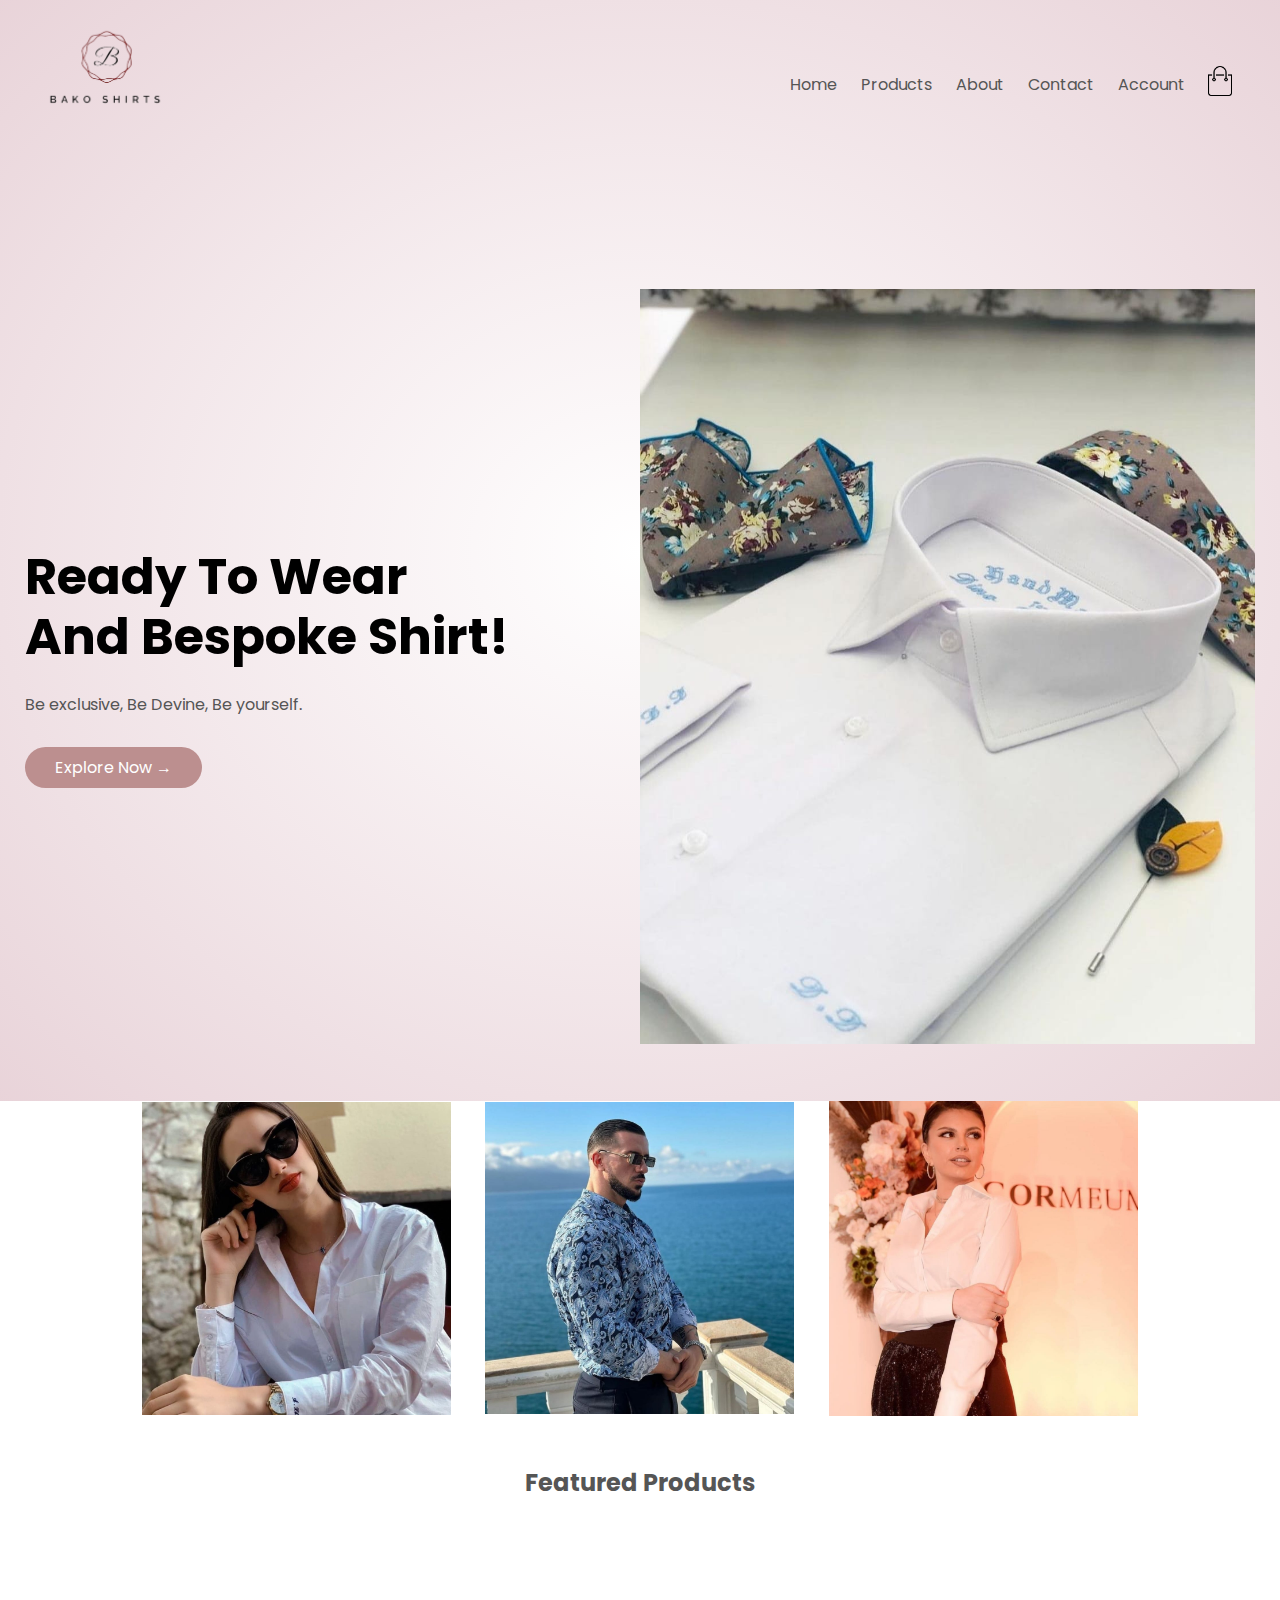
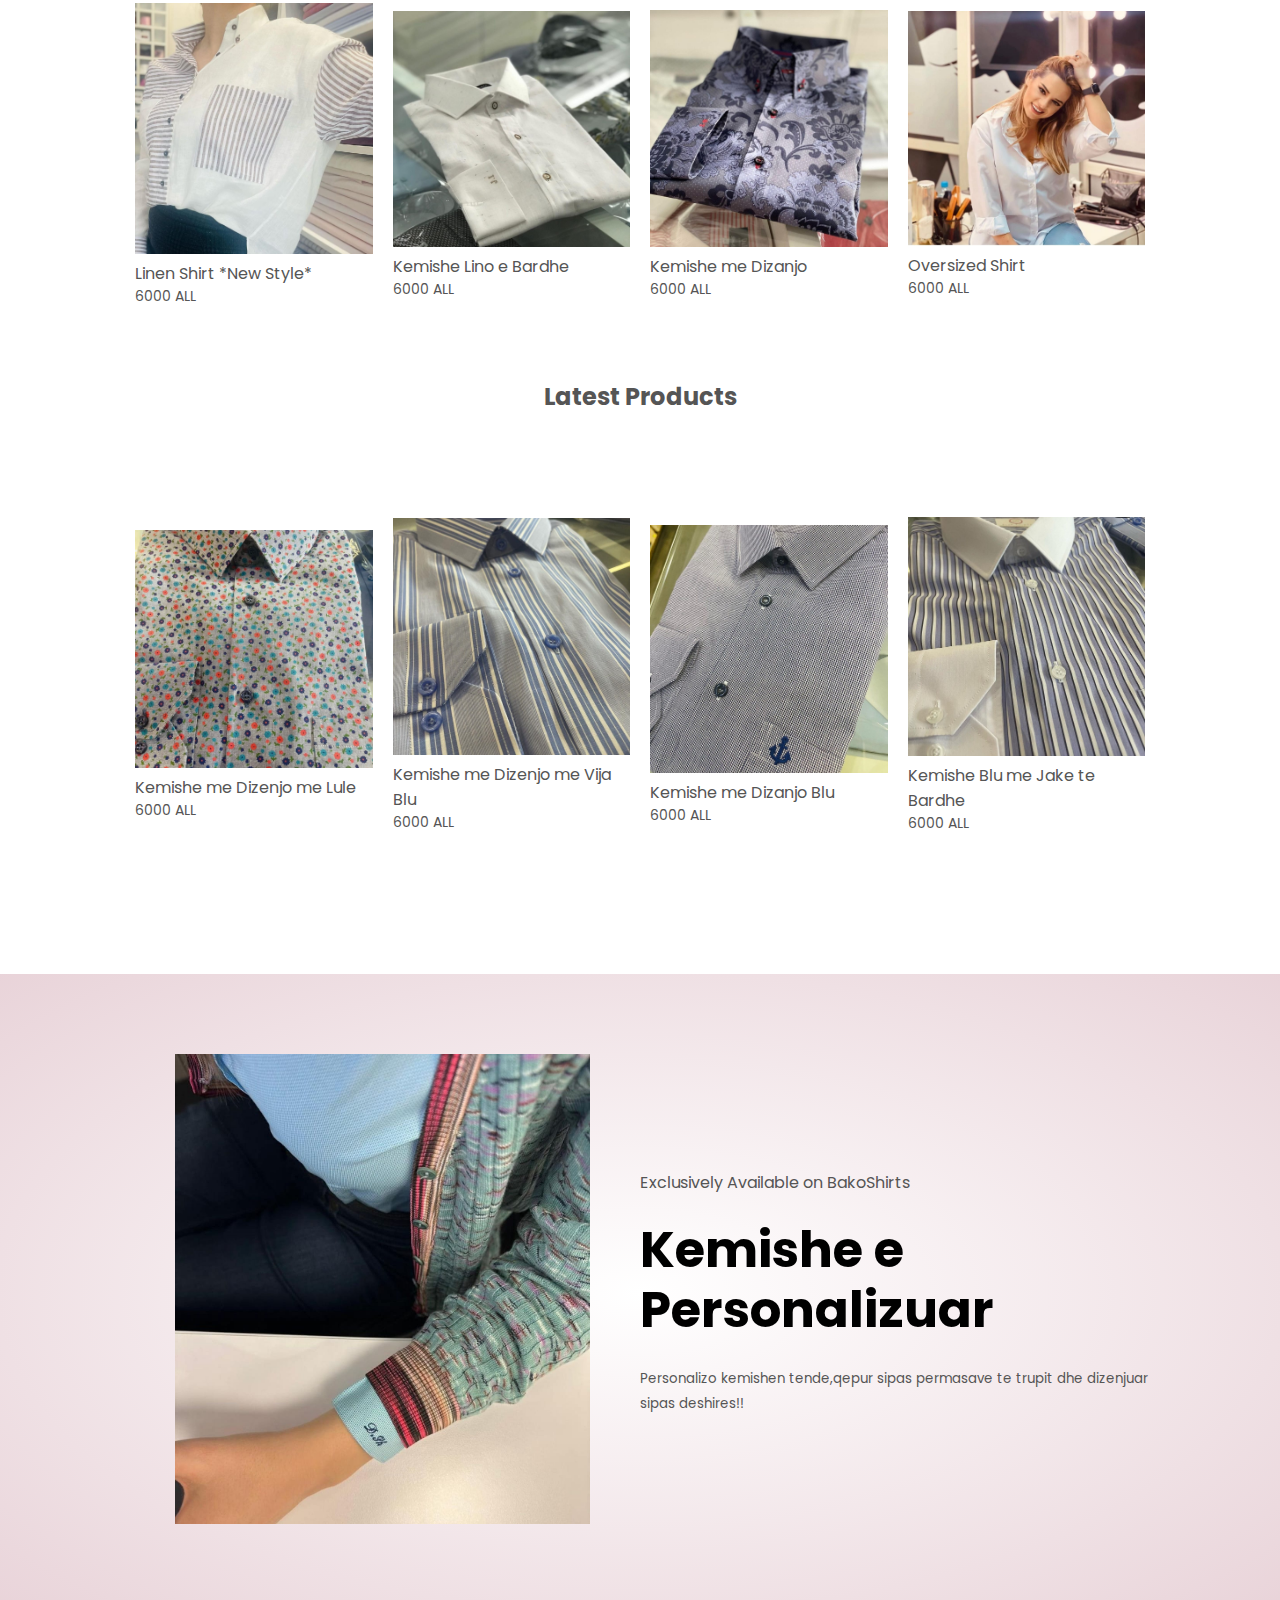
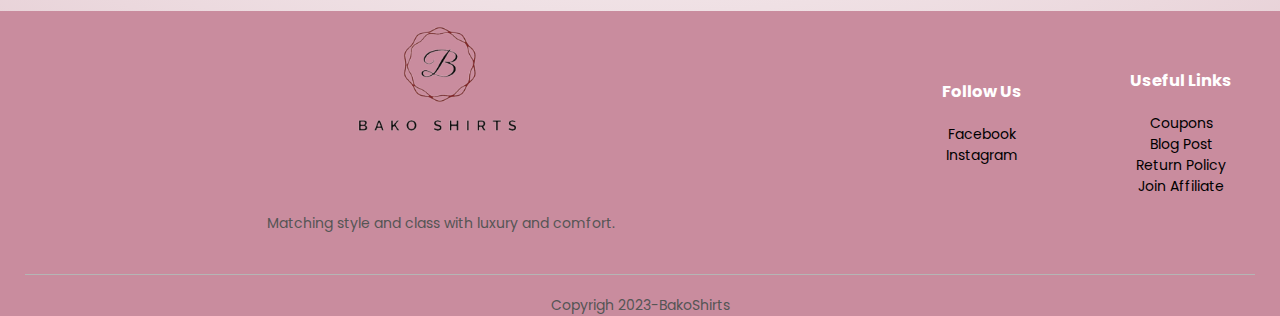
<file: index.html>
<!DOCTYPE html>
<html lang="en">
<head>
    <meta name="viewport" content="width=device-width, initial-scale=1.0">
    <title>Home</title>
    <link rel="stylesheet" href="style.css">
    <link rel="preconnect" href="https://fonts.googleapis.com">
    <link rel="preconnect" href="https://fonts.gstatic.com" crossorigin>
    <link href="https://fonts.googleapis.com/css2?family=Poppins:wght@300;400;500;600;700&display=swap" rel="stylesheet">

</head>
<body>
   <div class="header">
   <div class="container">
    <div class="navbar">
        <div class="logo">
          <a href="index.html"></a><img src="images/bako 4.png" width="125px"></a> 
        </div>
        <nav>
            <ul id="MenuItems">
                <li><a href="index.html">Home</a></li>
                <li><a href="products.html">Products</a></li>
                <li><a href="about.html">About</a></li>
                <li><a href="contact.html">Contact</a></li>
                <li><a href="account.html">Account</a></li>
            </ul>
        </nav>
       <a href="cart.html"> <img src="images/cart.png" width="30px" height="30px"></a>
        <img src="images/menu.png" class="menu-icon" onclick="menutoggle()" >
    </div>
    <div class="row">
        <div class="col-2">
            <h1>Ready To Wear <br> And Bespoke Shirt!</h1>
            <p>Be exclusive, Be Devine, Be yourself.</p>
       <a href=""class="btn">Explore Now &#8594;</a>
        </div>
        <div class="col-2">
            <img src="images/bako 3.jpg" >

        </div>
    </div>
   </div>
   
      
    
</div>
<!------ featured categories ------->
<div class="categories">
    <div class="small-container">
        <div class="row">
            <div class="col-3">
               <img src="images/model 1.jpg">
            </div>
            <div class="col-3">
               <img src="images/model 2.jpg" >
            </div>
            <div class="col-3">
               <img src="images/model 3.jpg" >
            </div>
           </div>
    </div>
   
</div>
<!------ featured products ------->
<div class="small-container">
    <h2 class="title">Featured Products</h2>
    <div class="row">
        <div class="col-4">
          <a href="product-details.html"> <img src="images/linen.jpg" > </a>
           <a href="product-details.html"> <h4>Linen Shirt *New Style*</h4></a>
            <p>6000 ALL</p>
        </div>
        <div class="col-4">
            <img src="images/lino kemishe.jpg" >
            <h4>Kemishe Lino e Bardhe</h4>
            <p>6000 ALL</p>
        </div>
        <div class="col-4">
            <img src="images/dizanjo kemish.jpg" >
            <h4>Kemishe me Dizanjo</h4>
            <p>6000 ALL</p>
        </div>
        <div class="col-4">
            <img src="images/oversized shirt.jpg" >
            <h4>Oversized Shirt </h4>
            <p>6000 ALL</p>
        </div>
    </div>
    <h2 class="title">Latest Products</h2>
    <div class="row">
        <div class="col-4">
            <img src="images/bluze me dizenjo lule.jfif" >
            <h4>Kemishe me Dizenjo me Lule</h4>
            <p>6000 ALL</p>
        </div>
        <div class="col-4">
            <img src="images/bluz dizenjo blu vija.jfif" >
            <h4>Kemishe me Dizenjo me Vija Blu</h4>
            <p>6000 ALL</p>
        </div>
        <div class="col-4">
            <img src="images/bluu.jfif" >
            <h4>Kemishe me Dizanjo Blu</h4>
            <p>6000 ALL</p>
        </div>
        <div class="col-4">
            <img src="images/bluz blu m.jfif" >
            <h4>Kemishe Blu me Jake te Bardhe </h4>
            <p>6000 ALL</p>
        </div>
    </div>
</div>
<!---offer-->
<div class="offer">
    <div class="small-container">
        <div class="row">
            <div class="col-2">
                <img src="images/personalizo.jfif" class="offer-img">
            </div>
            <div class="col-2">
                <p>Exclusively Available on BakoShirts</p>
                <h1>Kemishe e Personalizuar</h1>
                <small>Personalizo kemishen tende,qepur sipas permasave te trupit dhe dizenjuar sipas deshires!!</small>
            
            </div>
        </div>
    </div>
</div>
<!--footer-->
<div class="footer">
    <div class="container">
        <div class="row">
           <div class="footer-col-1">
            <img src="images/bako 4.png" >
            <p>Matching style and class with luxury and comfort.</p>
           </div>
            <div class="footer-col-2">
                <h3>Follow Us</h3>
                <ul>
                   <li>Facebook</li>
                   <li>Instagram</li>
</div>
 <div class="footer-col-3">
   <h3>Useful Links</h3>
    <ul>
        <li>Coupons</li>
        <li>Blog Post</li>
        <li>Return Policy</li>
        <li>Join Affiliate</li>
    </ul>
 </div>
 
  </div>
  <hr>
  <p class="copyright">Copyrigh 2023-BakoShirts</p>
 </div>
</div>
<!---js for toggle menu-->
<script>
var MenuItems =document.getElementById("MenuItems");

MenuItems.style.maxHeight = "0px";

function menutoggle(){
    if(MenuItems.style.maxHeight == "0px")
{
MenuItems.style.maxHeight  = "200px"
}
else
{
    MenuItems.style.maxHeight = "0px"}
}

</script>
</body>
</html>
</file>
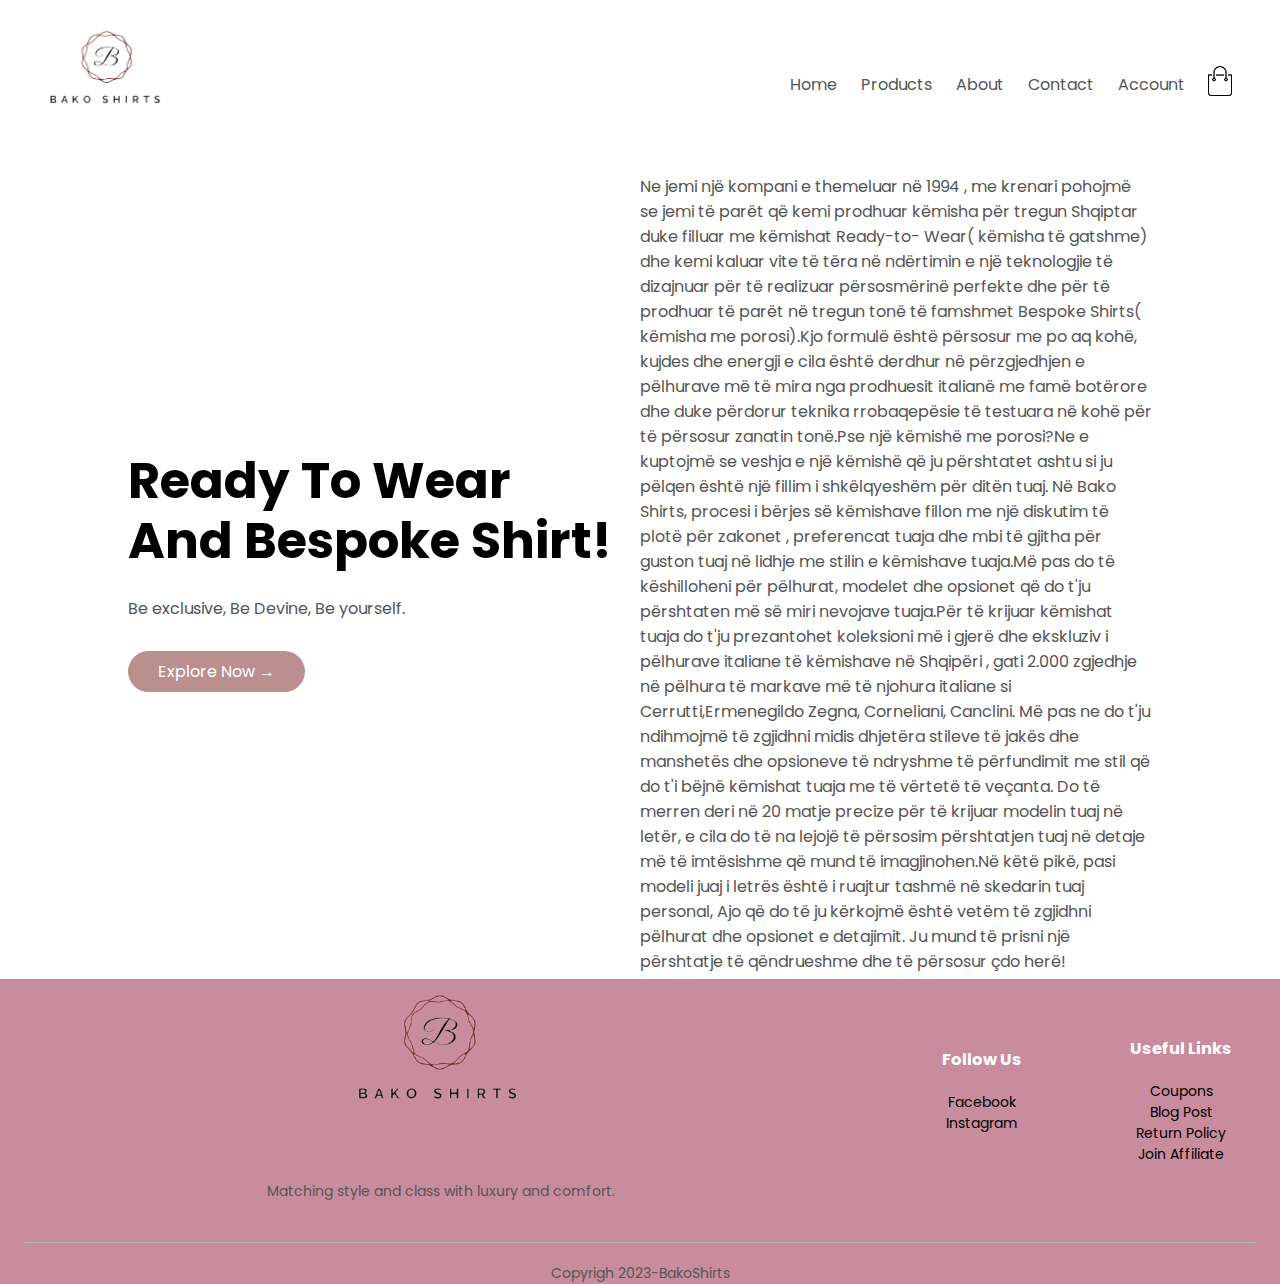
<file: about.html>
<!DOCTYPE html>
<html lang="en">
<head>
    <meta name="viewport" content="width=device-width, initial-scale=1.0">
    <title>About</title>
    <link rel="stylesheet" href="style.css">
    <link rel="preconnect" href="https://fonts.googleapis.com">
    <link rel="preconnect" href="https://fonts.gstatic.com" crossorigin>
    <link href="https://fonts.googleapis.com/css2?family=Poppins:wght@300;400;500;600;700&display=swap" rel="stylesheet">

</head>
<body>
   
   <div class="container">
    <div class="navbar">
        <div class="logo">
           <a href="index.html"><img src="images/bako 4.png" width="125px"></a> 
        </div>
        <nav>
            <ul id="MenuItems">
                <li><a href="index.html">Home</a></li>
                <li><a href="products.html">Products</a></li>
                <li><a href="about.html">About</a></li>
                <li><a href="contact.html">Contact</a></li>
                <li><a href="account.html">Account</a></li>
            </ul>
        </nav>
       <a href="cart.html"> <img src="images/cart.png" width="30px" height="30px"></a>
        <img src="images/menu.png" class="menu-icon" onclick="menutoggle()" >
    </div>
   
    </div>  
</div>
    <div class="about">
    <div class="row">
        <div class="col-2">
            <h1>Ready To Wear <br> And Bespoke Shirt!</h1>
            <p>Be exclusive, Be Devine, Be yourself.</p>
       <a href=""class="btn">Explore Now &#8594;</a>
        </div>
        <div class="col-2">
            <p>
                Ne jemi një kompani e themeluar në 1994 , me krenari pohojmë se jemi të parët që kemi prodhuar këmisha për tregun Shqiptar duke filluar me këmishat 
               Ready-to- Wear( këmisha të gatshme) dhe kemi kaluar vite të tëra në ndërtimin e një teknologjie të dizajnuar për të realizuar përsosmërinë perfekte 
               dhe për të prodhuar të parët në tregun tonë të famshmet Bespoke Shirts( këmisha me porosi).Kjo formulë është përsosur me po aq kohë, kujdes dhe energji
               e cila është derdhur në përzgjedhjen e pëlhurave më të mira nga prodhuesit italianë me famë botërore dhe duke përdorur teknika rrobaqepësie të testuara në 
               kohë për të përsosur zanatin tonë.Pse një këmishë me porosi?Ne e kuptojmë se veshja e një këmishë që ju përshtatet ashtu si ju pëlqen është një fillim i
               shkëlqyeshëm për ditën tuaj. Në Bako Shirts, procesi i bërjes së këmishave fillon me një diskutim të plotë për zakonet , preferencat tuaja dhe  mbi të 
               gjitha për guston tuaj në lidhje me stilin e këmishave tuaja.Më pas do të këshilloheni për pëlhurat, modelet dhe opsionet që do t'ju përshtaten më së miri
               nevojave tuaja.Për të krijuar këmishat tuaja do t'ju prezantohet koleksioni më i gjerë dhe ekskluziv i pëlhurave italiane të këmishave në Shqipëri , gati 
               2.000 zgjedhje në pëlhura të markave më të njohura italiane si Cerrutti,Ermenegildo Zegna, Corneliani, Canclini. Më pas ne do t'ju ndihmojmë të zgjidhni 
               midis dhjetëra stileve të jakës dhe manshetës dhe opsioneve të ndryshme të përfundimit me stil që do t'i bëjnë këmishat tuaja me të vërtetë të veçanta.
               Do të merren deri në 20 matje precize për të krijuar modelin tuaj në letër, e cila do të na lejojë të përsosim përshtatjen tuaj në detaje më të imtësishme
               që mund të imagjinohen.Në këtë pikë, pasi modeli juaj i letrës është i ruajtur tashmë në skedarin tuaj personal,  Ajo që do të ju  kërkojmë është vetëm të 
               zgjidhni pëlhurat dhe opsionet e detajimit. Ju mund të prisni një përshtatje të qëndrueshme dhe të përsosur çdo herë!
            </p>
            </div>
    </div>
</div>

<!--footer-->
<div class="footer">
    <div class="container">
        <div class="row">
           <div class="footer-col-1">
            <img src="images/bako 4.png" >
            <p>Matching style and class with luxury and comfort.</p>
           </div>
            <div class="footer-col-2">
                <h3>Follow Us</h3>
                <ul>
                   <li>Facebook</li>
                   <li>Instagram</li>
</div>
 <div class="footer-col-3">
   <h3>Useful Links</h3>
    <ul>
        <li>Coupons</li>
        <li>Blog Post</li>
        <li>Return Policy</li>
        <li>Join Affiliate</li>
    </ul>
 </div>
 
  </div>
  <hr>
  <p class="copyright">Copyrigh 2023-BakoShirts</p>
 </div>
</div>
<!---js for toggle menu-->
<script>
    var MenuItems =document.getElementById("MenuItems");
    
    MenuItems.style.maxHeight = "0px";
    
    function menutoggle(){
        if(MenuItems.style.maxHeight == "0px")
    {
    MenuItems.style.maxHeight  = "200px"
    }
    else
    {
        MenuItems.style.maxHeight = "0px"}
    }
    
    </script>
    <!------js for toggle form-->
<script>
var LoginForm = document.getElementById("LoginForm");
var RegForm = document.getElementById("RegForm");
var Indicator = document.getElementById("Indicator");
function register(){
   
    RegForm.style.transform = "translateX(0px)";
     LoginForm.style.transform = "translateX(0px)";
    Indicator.style.transform = "translateX(100px)";
}
function login(){
   
   RegForm.style.transform = "translateX(300px)";
    LoginForm.style.transform = "translateX(300px)";
  Indicator.style.transform = "translateX(0px)";
}


</script>
</body>
</html>
</file>
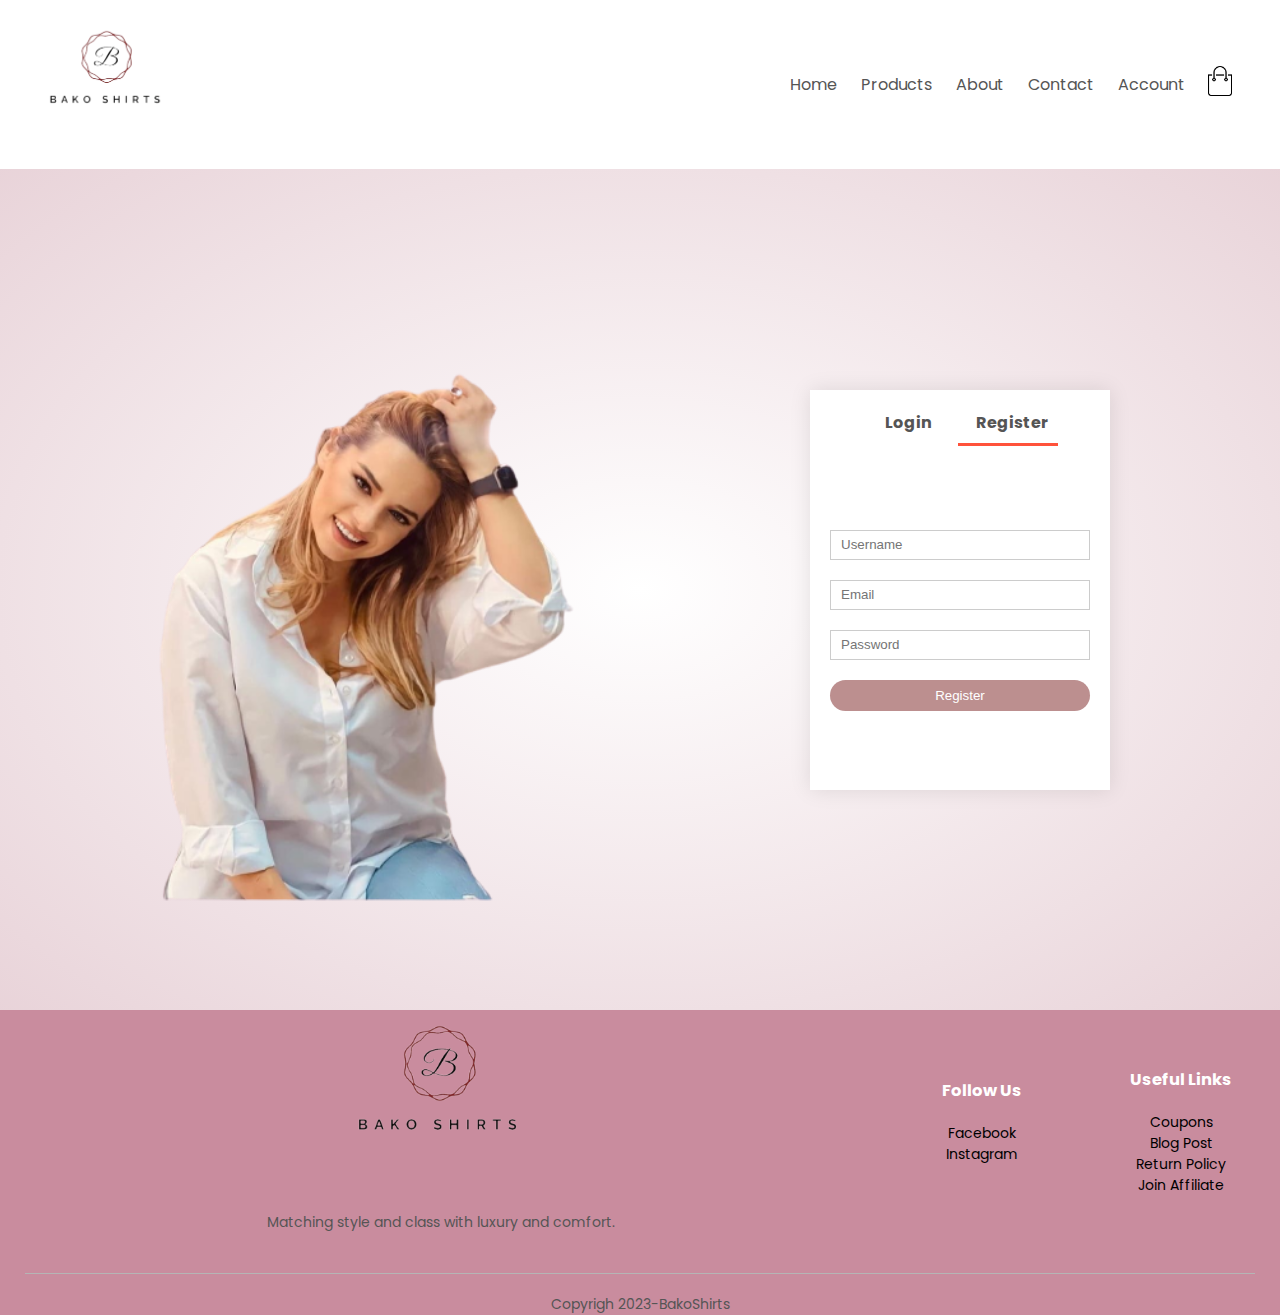
<file: account.html>
<!DOCTYPE html>
<html lang="en">
<head>
    <meta name="viewport" content="width=device-width, initial-scale=1.0">
    <title>Account</title>
    <link rel="stylesheet" href="style.css">
    <link rel="preconnect" href="https://fonts.googleapis.com">
    <link rel="preconnect" href="https://fonts.gstatic.com" crossorigin>
    <link href="https://fonts.googleapis.com/css2?family=Poppins:wght@300;400;500;600;700&display=swap" rel="stylesheet">

</head>
<body>
   
   <div class="container">
    <div class="navbar">
        <div class="logo">
           <a href="index.html"><img src="images/bako 4.png" width="125px"></a> 
        </div>
        <nav>
            <ul id="MenuItems">
                <li><a href="index.html">Home</a></li>
                <li><a href="products.html">Products</a></li>
                <li><a href="about.html">About</a></li>
                <li><a href="contact.html">Contact</a></li>
                <li><a href="account.html">Account</a></li>
            </ul>
        </nav>
       <a href="cart.html"> <img src="images/cart.png" width="30px" height="30px"></a>
        <img src="images/menu.png" class="menu-icon" onclick="menutoggle()" >
    </div>
   
    </div>  

</div>
<!---account-page-->
<div class="account-page">
    <div class="contanier">
        <div class="row">
            <div class="col-2">
                <img src="images/oversized_shirt-removebg.png" alt="" width="100%">
            </div>
            <div class="col-2">
               <div class="form-contanier">
               <div class="form-btn">
                <span onclick="login()">Login</span>
                <span onclick="register()">Register</span>
                <hr id="Indicator">
               </div>
               <form id="LoginForm">
                <input type="text" placeholder="Username">
              <input type="password" placeholder="Password">
              <button type="submit" class="btn">Login</button>
              <a href="">Forgot Password</a>
            </form>
            <form id="RegForm">
                <input type="text" placeholder="Username">
                <input type="email" placeholder="Email">
                <input type="password" placeholder="Password">
              <button type="submit" class="btn">Register</button>
              
            </form>
            </div>
            </div>
        </div>
    </div>
</div>

<!--footer-->
<div class="footer">
    <div class="container">
        <div class="row">
           <div class="footer-col-1">
            <img src="images/bako 4.png" >
            <p>Matching style and class with luxury and comfort.</p>
           </div>
            <div class="footer-col-2">
                <h3>Follow Us</h3>
                <ul>
                   <li>Facebook</li>
                   <li>Instagram</li>
</div>
 <div class="footer-col-3">
   <h3>Useful Links</h3>
    <ul>
        <li>Coupons</li>
        <li>Blog Post</li>
        <li>Return Policy</li>
        <li>Join Affiliate</li>
    </ul>
 </div>
 
  </div>
  <hr>
  <p class="copyright">Copyrigh 2023-BakoShirts</p>
 </div>
</div>
<!---js for toggle menu-->
<script>
    var MenuItems =document.getElementById("MenuItems");
    
    MenuItems.style.maxHeight = "0px";
    
    function menutoggle(){
        if(MenuItems.style.maxHeight == "0px")
    {
    MenuItems.style.maxHeight  = "200px"
    }
    else
    {
        MenuItems.style.maxHeight = "0px"}
    }
    
    </script>
    <!------js for toggle form-->
<script>
var LoginForm = document.getElementById("LoginForm");
var RegForm = document.getElementById("RegForm");
var Indicator = document.getElementById("Indicator");
function register(){
   
    RegForm.style.transform = "translateX(0px)";
     LoginForm.style.transform = "translateX(0px)";
    Indicator.style.transform = "translateX(100px)";
}
function login(){
   
   RegForm.style.transform = "translateX(300px)";
    LoginForm.style.transform = "translateX(300px)";
  Indicator.style.transform = "translateX(0px)";
}


</script>
</body>
</html>
</file>
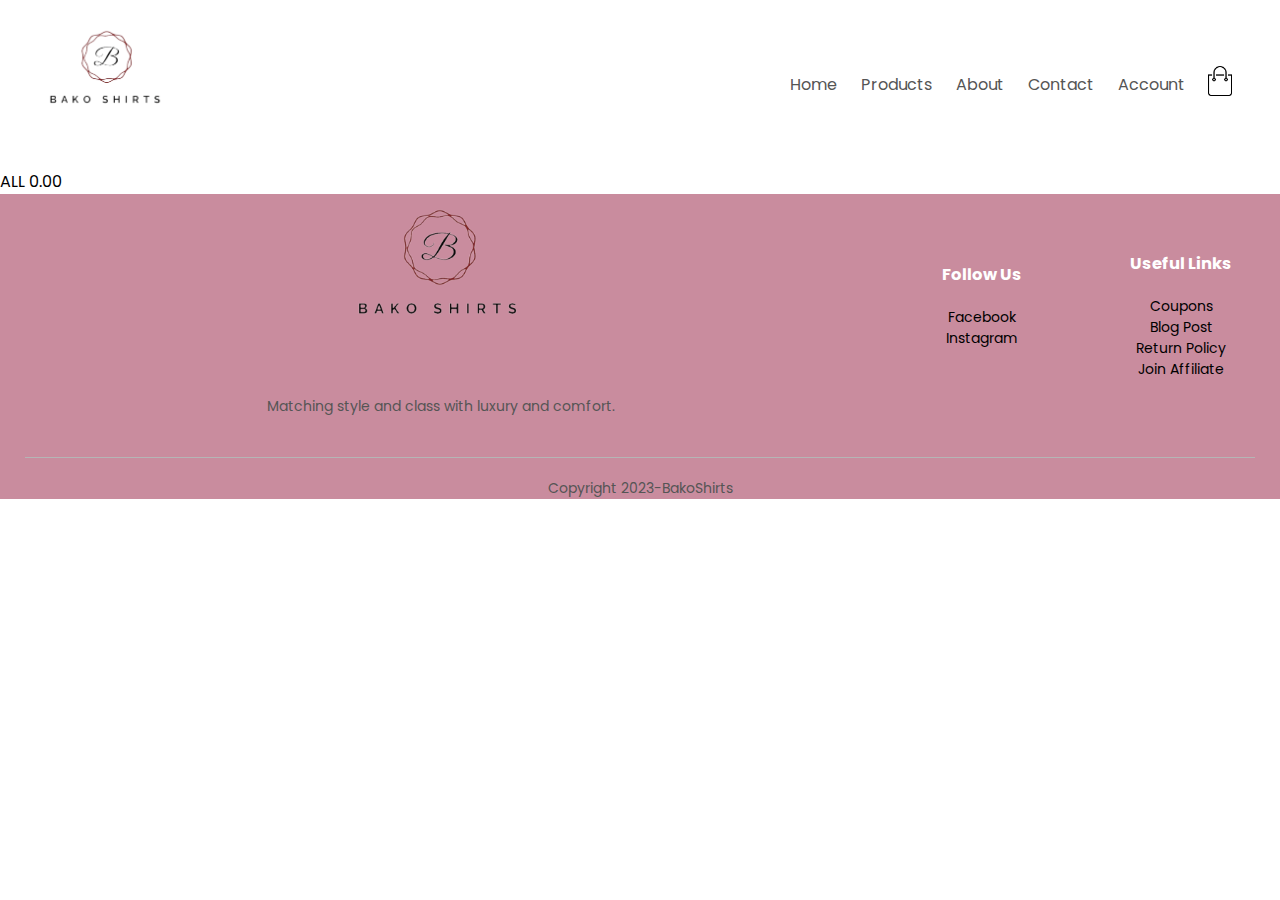
<file: cart.html>
<!DOCTYPE html>
<html lang="en">
<head>
    <meta name="viewport" content="width=device-width, initial-scale=1.0">
    <title>Cart</title>
    <link rel="stylesheet" href="style.css">
    <link rel="preconnect" href="https://fonts.googleapis.com">
    <link rel="preconnect" href="https://fonts.gstatic.com" crossorigin>
    <link href="https://fonts.googleapis.com/css2?family=Poppins:wght@300;400;500;600;700&display=swap" rel="stylesheet">

</head>
<body>
   
 <div class="container">
    <div class="navbar">
        <div class="logo">
            <a href="index.html"><img src="images/bako 4.png" width="125px"></a>
        </div>
        <nav>
            <ul id="MenuItems">
                <li><a href="index.html">Home</a></li>
                <li><a href="products.html">Products</a></li>
                <li><a href="about.html">About</a></li>
                <li><a href="contact.html">Contact</a></li>
                <li><a href="account.html">Account</a></li>
            </ul>
        </nav>
       <a href="cart.html"> <img src="images/cart.png" width="30px" height="30px"></a>
        <img src="images/menu.png" class="menu-icon" onclick="menutoggle()" >
    </div>
   
    </div>  

</div>
<div id="root"></div>
<script src="jssforcart.js"></script>
<div id="total">ALL 0.00</div>


<!--footer-->
<div class="footer">
    <div class="container">
        <div class="row">
           <div class="footer-col-1">
            <img src="images/bako 4.png" >
            <p>Matching style and class with luxury and comfort.</p>
           </div>
            <div class="footer-col-2">
                <h3>Follow Us</h3>
                <ul>
                   <li>Facebook</li>
                   <li>Instagram</li>
</div>
 <div class="footer-col-3">
   <h3>Useful Links</h3>
    <ul>
        <li>Coupons</li>
        <li>Blog Post</li>
        <li>Return Policy</li>
        <li>Join Affiliate</li>
    </ul>
 </div>
 
  </div>
  <hr>
  <p class="copyright">Copyright 2023-BakoShirts</p>
 </div>
</div>


<!---js for toggle menu-->
<script>
    var MenuItems =document.getElementById("MenuItems");
    
    MenuItems.style.maxHeight = "0px";
    
    function menutoggle(){
        if(MenuItems.style.maxHeight == "0px")
    {
    MenuItems.style.maxHeight  = "200px"
    }
    else
    {
        MenuItems.style.maxHeight = "0px"}
    }
    
    </script>
</body>
</html>
</file>
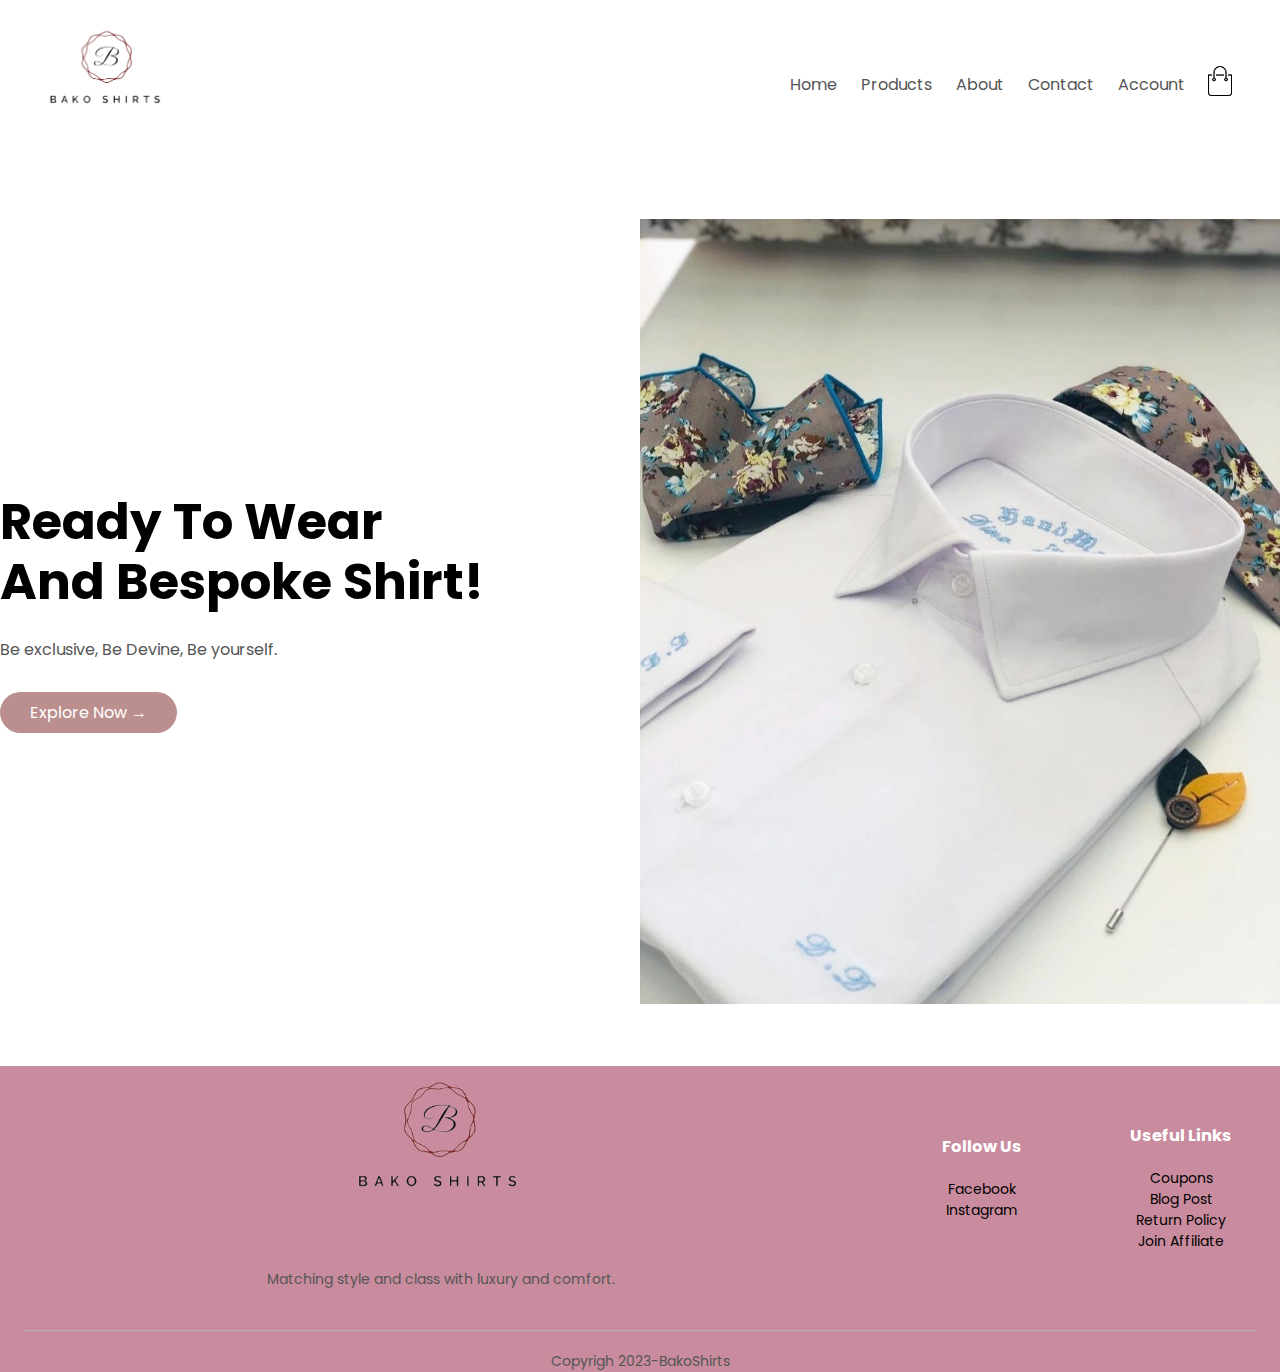
<file: contact.html>
<!DOCTYPE html>
<html lang="en">
<head>
    <meta name="viewport" content="width=device-width, initial-scale=1.0">
    <title>Contact</title>
    <link rel="stylesheet" href="style.css">
    <link rel="preconnect" href="https://fonts.googleapis.com">
    <link rel="preconnect" href="https://fonts.gstatic.com" crossorigin>
    <link href="https://fonts.googleapis.com/css2?family=Poppins:wght@300;400;500;600;700&display=swap" rel="stylesheet">

</head>
<body>
   
   <div class="container">
    <div class="navbar">
        <div class="logo">
           <a href="index.html"><img src="images/bako 4.png" width="125px"></a> 
        </div>
        <nav>
            <ul id="MenuItems">
                <li><a href="index.html">Home</a></li>
                <li><a href="products.html">Products</a></li>
                <li><a href="about.html">About</a></li>
                <li><a href="contact.html">Contact</a></li>
                <li><a href="account.html">Account</a></li>
            </ul>
        </nav>
       <a href="cart.html"> <img src="images/cart.png" width="30px" height="30px"></a>
        <img src="images/menu.png" class="menu-icon" onclick="menutoggle()" >
    </div>
   
    </div>  
</div>
    <div class="row">
        <div class="col-2">
            <h1>Ready To Wear <br> And Bespoke Shirt!</h1>
            <p>Be exclusive, Be Devine, Be yourself.</p>
       <a href=""class="btn">Explore Now &#8594;</a>
        </div>
        <div class="col-2">
            <img src="images/bako 3.jpg" >

        </div>
    </div>
<div class="about">

</div>
























<!--footer-->
<div class="footer">
    <div class="container">
        <div class="row">
           <div class="footer-col-1">
            <img src="images/bako 4.png" >
            <p>Matching style and class with luxury and comfort.</p>
           </div>
            <div class="footer-col-2">
                <h3>Follow Us</h3>
                <ul>
                   <li>Facebook</li>
                   <li>Instagram</li>
</div>
 <div class="footer-col-3">
   <h3>Useful Links</h3>
    <ul>
        <li>Coupons</li>
        <li>Blog Post</li>
        <li>Return Policy</li>
        <li>Join Affiliate</li>
    </ul>
 </div>
 
  </div>
  <hr>
  <p class="copyright">Copyrigh 2023-BakoShirts</p>
 </div>
</div>
<!---js for toggle menu-->
<script>
    var MenuItems =document.getElementById("MenuItems");
    
    MenuItems.style.maxHeight = "0px";
    
    function menutoggle(){
        if(MenuItems.style.maxHeight == "0px")
    {
    MenuItems.style.maxHeight  = "200px"
    }
    else
    {
        MenuItems.style.maxHeight = "0px"}
    }
    
    </script>
    <!------js for toggle form-->
<script>
var LoginForm = document.getElementById("LoginForm");
var RegForm = document.getElementById("RegForm");
var Indicator = document.getElementById("Indicator");
function register(){
   
    RegForm.style.transform = "translateX(0px)";
     LoginForm.style.transform = "translateX(0px)";
    Indicator.style.transform = "translateX(100px)";
}
function login(){
   
   RegForm.style.transform = "translateX(300px)";
    LoginForm.style.transform = "translateX(300px)";
  Indicator.style.transform = "translateX(0px)";
}


</script>
</body>
</html>
</file>
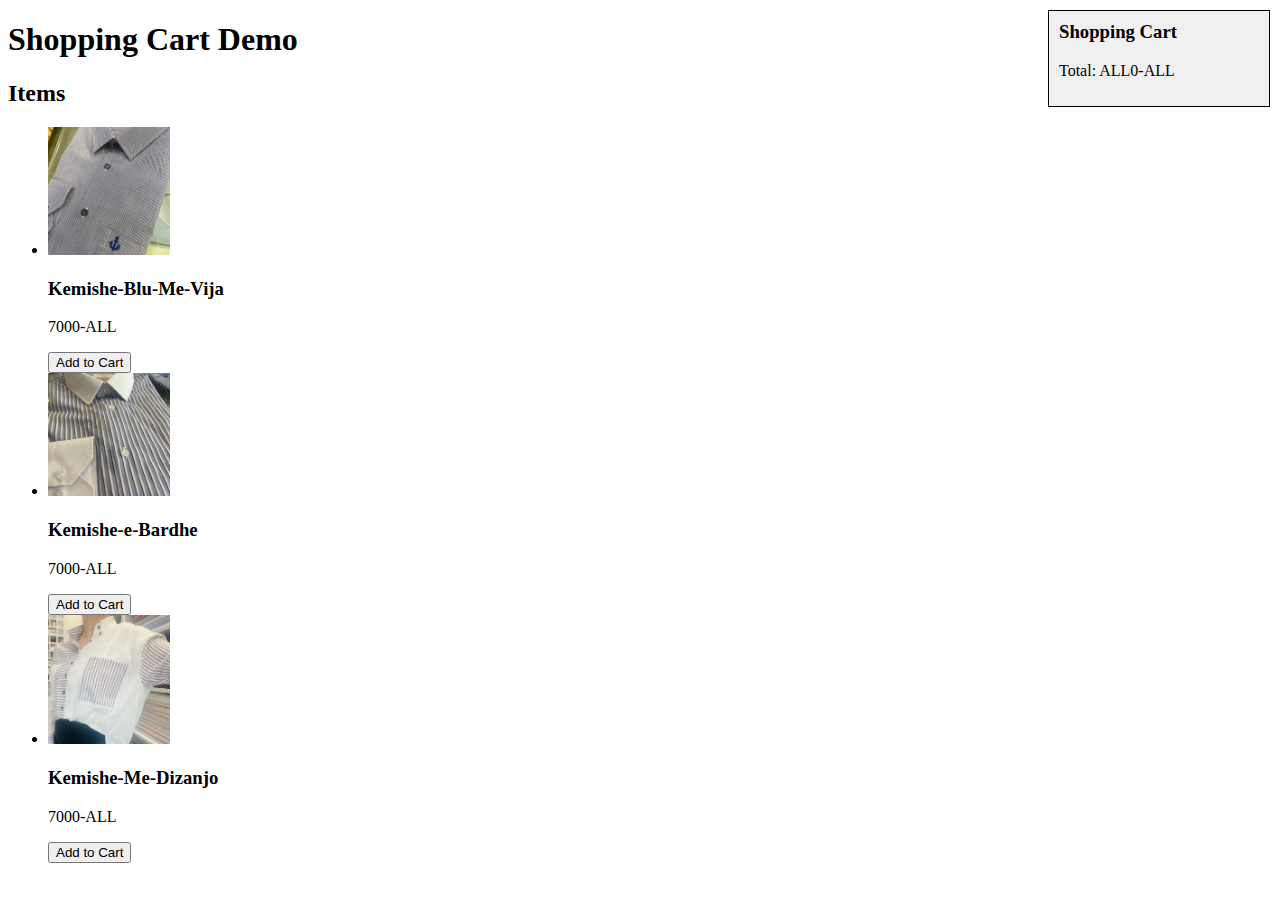
<file: jsscart.html>
<!DOCTYPE html>
<html>
<head>
  <title>Shopping Cart</title>
  <style>
    /* Style the shopping cart */
    #cart {
      border: 1px solid black;
      padding: 10px;
      width: 200px;
      position: fixed;
      top: 10px;
      right: 10px;
      background-color: #f0f0f0;
    }
    #cart h3 {
      margin-top: 0;
    }
    #cart ul {
      list-style-type: none;
      margin: 0;
      padding: 0;
    }
    #cart li {
      margin-bottom: 5px;
    }
    #cart img {
      width: 50px;
      height: 50px;
      margin-right: 10px;
      vertical-align: middle;
    
    }
    img {
  width: 10%;
  height: auto;
}
  </style>
</head>
<body>
  <h1>Shopping Cart Demo</h1>

  <div id="cart">
    <h3>Shopping Cart</h3>
    <ul id="cart-items"></ul>
    <p>Total: ALL<span id="cart-total">0</span></p>
  </div>

  <h2>Items</h2>
  <ul id="item-list">
    <li>
      <img src="images/bluu.jfif" alt=" 1">
      <h3>Kemishe-Blu-Me-Vija</h3>
      <p>7000-ALL</p>
      <button class="add-to-cart" data-id="1">Add to Cart</button>
    </li>
    <li>
      <img src="images/bluz blu m.jfif" alt=" 2">
      <h3>Kemishe-e-Bardhe</h3>
      <p>7000-ALL</p>
      <button class="add-to-cart" data-id="2">Add to Cart</button>
    </li>
    <li>
      <img src="images/linen.jpg" alt=" 3">
      <h3>Kemishe-Me-Dizanjo</h3>
      <p>7000-ALL</p>
      <button class="add-to-cart" data-id="3">Add to Cart</button>
    </li>
  </ul>

  <script>
    // Define the shopping items
    var items = [
      {
        id: "1",
        name: "Kemishe-Blu-Me-Vija",
        price: 7000,
        image: "bluu.jfif"
      },
      {
        id: "2",
        name: "Kemishe-e-Bardhe",
        price: 7000,
        image: "bluz blu m.jfif"
      },
      {
        id: "3",
        name: "Kemishe-Me-Dizanjo",
        price: 7000,
        image: "linen.jpg"
      }
    ];

    // Initialize the shopping cart
    var cartItems = [];

    // Add event listeners to the "Add to Cart" buttons
var addToCartButtons = document.querySelectorAll(".add-to-cart");
for (var i = 0; i < addToCartButtons.length; i++) {
  var button = addToCartButtons[i];
  button.addEventListener("click", function(event) {
    console.log("Add to Cart button clicked");
    var itemId = event.target.dataset.id;
    console.log("Item ID: " + itemId);
    addItemToCart(itemId);
    renderCart();
  });
}

   // Render the shopping cart
   function renderCart() {
  var cartItemsList = document.querySelector("#cart-items");
  var cartTotal = document.querySelector("#cart-total");
  var cartTotalValue = 0;
  
  // Clear the cart items list
  cartItemsList.innerHTML = "";

  // Render each item in the cart
  for (var i = 0; i < cartItems.length; i++) {
    var item = cartItems[i];
    var listItem = document.createElement("li");
    var itemImage = document.createElement("img");
    itemImage.src = item.image;
    var itemName = document.createElement("h4");
    itemName.textContent = item.name;
    var itemPrice = document.createElement("p");
    itemPrice.textContent = item.price + "-ALL";
    var removeButton = document.createElement("button");
    removeButton.textContent = "Remove";
    removeButton.setAttribute("data-id", item.id);
    removeButton.addEventListener("click", function(event) {
      var itemId = event.target.dataset.id;
      removeItemFromCart(itemId);
      renderCart();
    });

    listItem.appendChild(itemImage);
    listItem.appendChild(itemName);
    listItem.appendChild(itemPrice);
    listItem.appendChild(removeButton);

    cartItemsList.appendChild(listItem);

    // Add item price to the total cart value
    cartTotalValue += item.price;
  }

  // Update the cart total value
  cartTotal.textContent = cartTotalValue + "-ALL";
}


// Remove an item from the cart
function removeItemFromCart(itemId) {
  cartItems = cartItems.filter(function(item) {
    return item.id !== itemId;
  });
}

// Render the initial shopping cart
renderCart();

</script>
</body>
</html>
</file>
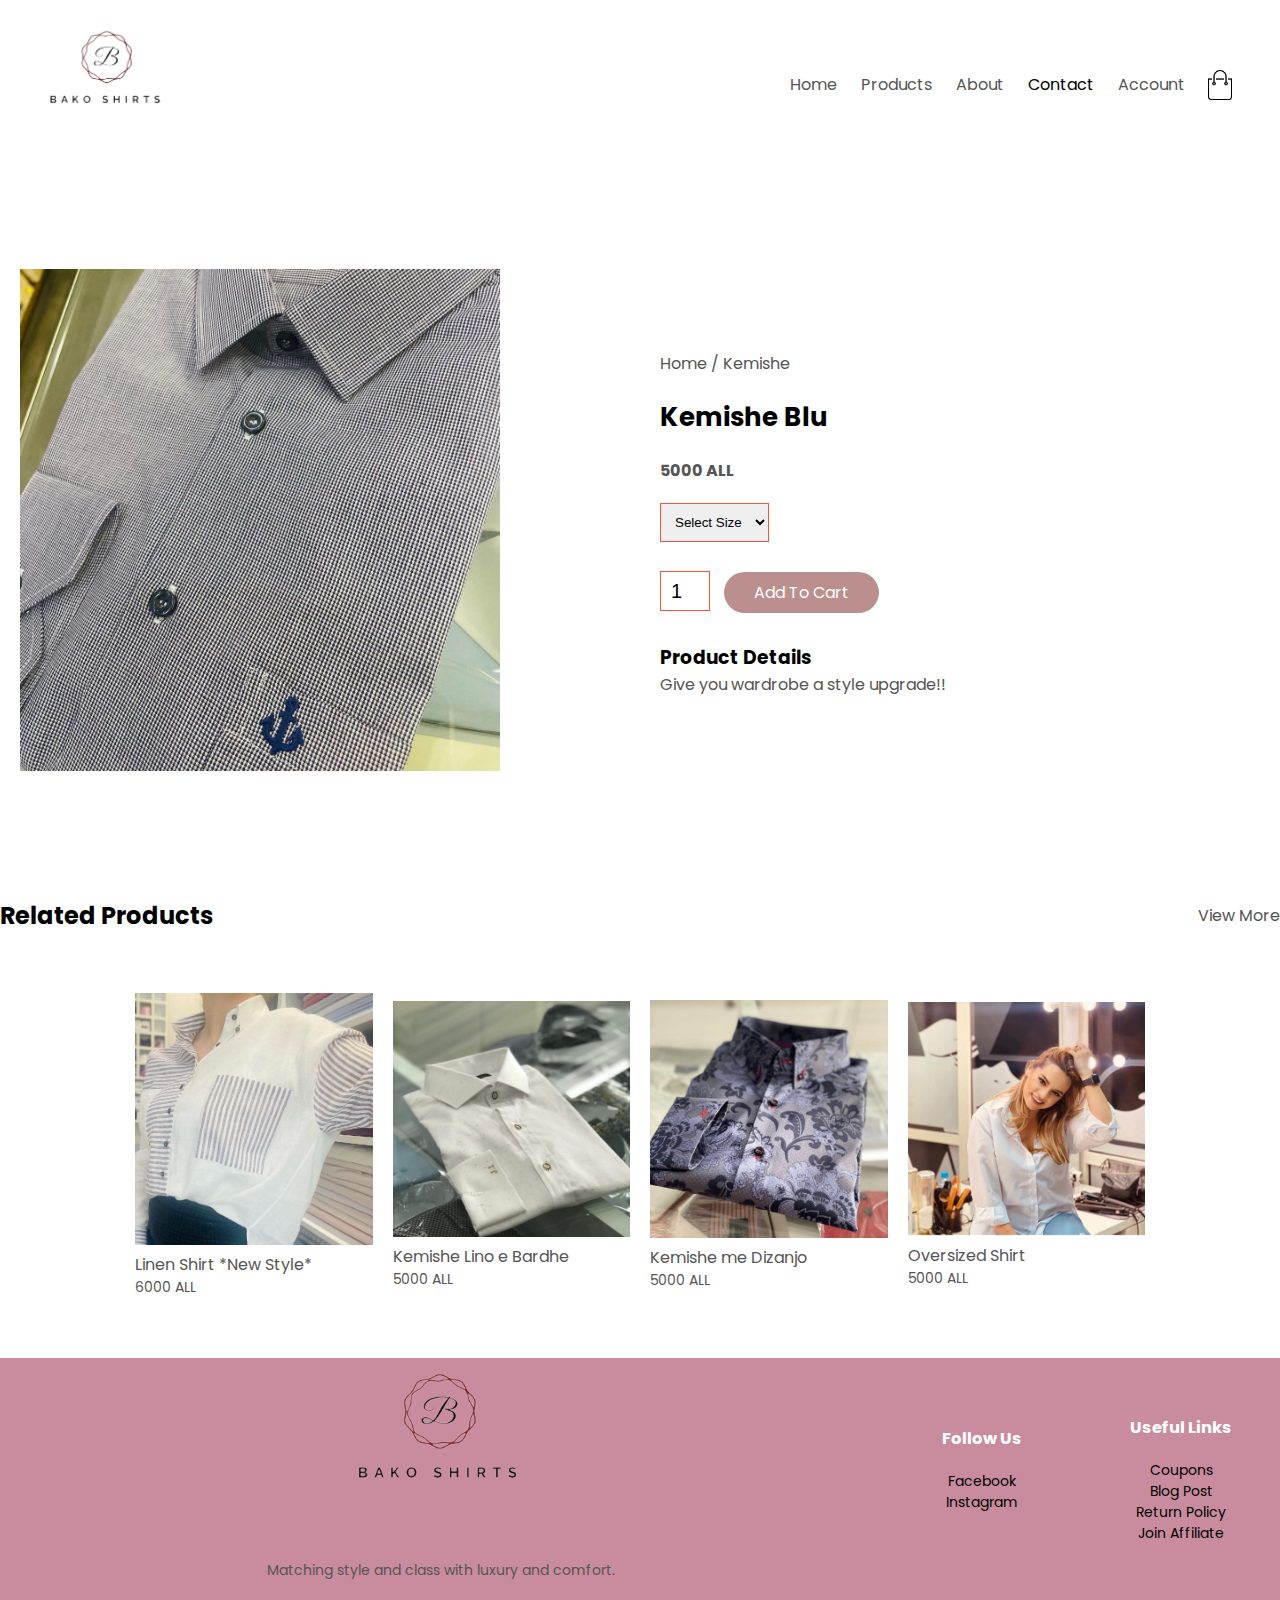
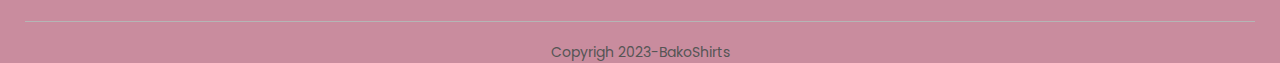
<file: product-details.html>
<!DOCTYPE html>
<html lang="en">
<head>
    <meta name="viewport" content="width=device-width, initial-scale=1.0">
    <title>All Products-BakoShirts</title>
    <link rel="stylesheet" href="style.css">
    <link rel="preconnect" href="https://fonts.googleapis.com">
    <link rel="preconnect" href="https://fonts.gstatic.com" crossorigin>
    <link href="https://fonts.googleapis.com/css2?family=Poppins:wght@300;400;500;600;700&display=swap" rel="stylesheet">

</head>
<body>
   
   <div class="container">
    <div class="navbar">
        <div class="logo">
            <img src="images/bako 4.png" width="125px">
        </div>
        <nav>
            <ul id="MenuItems">
                <li><a href="">Home</a></li>
                <li><a href="">Products</a></li>
                <li><a href="">About</a></li>
                <li><a href=""></a>Contact</li>
                <li><a href="">Account</a></li>
            </ul>
        </nav>
        <img src="images/cart.png" width="30px" height="30px">
        <img src="images/menu.png" class="menu-icon" onclick="menutoggle()" >
    </div>
   
    </div>  

</div>
<!--single product details--->
<div class="small-contanier single-product">
    <div class="row">
        <div class="col-2">
            <img src="images/bluu.jfif" width="80%">
        </div>
        <div class="col-2">
            <p>Home / Kemishe </p>
            <h1>Kemishe Blu</h1>
            <h4>5000 ALL</h4>
            <select >
                <option >Select Size</option>
                <option >XXL</option>
                <option >XL</option>
                <option >L</option>
                <option >M</option>
                <option >S</option>
            </select>
           <input type="number" value="1">
         <a href=""class="btn">Add To Cart</a>
         <h3>Product Details</h3>
         <p>Give you wardrobe a style upgrade!!</p>
        </div>
    </div>
</div>
<!---title-->
<div class="small-contanier">
    <div class="row row-2">
<h2>Related Products</h2>
<p>View More</p>
 </div>
</div>

<!---products-->
<div class="small-container">
   
     <div class="row">
        <div class="col-4">
            <img src="images/linen.jpg" >
            <h4>Linen Shirt *New Style*</h4>
            <p>6000 ALL</p>
        </div>
        <div class="col-4">
            <img src="images/lino kemishe.jpg" >
            <h4>Kemishe Lino e Bardhe</h4>
            <p>5000 ALL</p>
        </div>
        <div class="col-4">
            <img src="images/dizanjo kemish.jpg" >
            <h4>Kemishe me Dizanjo</h4>
            <p>5000 ALL</p>
        </div>
        <div class="col-4">
            <img src="images/oversized shirt.jpg" >
            <h4>Oversized Shirt </h4>
            <p>5000 ALL</p>
        </div>
    </div>
  
   
    </div>
    </div>


</div>


     

<!--footer-->
<div class="footer">
    <div class="container">
        <div class="row">
           <div class="footer-col-1">
            <img src="images/bako 4.png" >
            <p>Matching style and class with luxury and comfort.</p>
           </div>
            <div class="footer-col-2">
                <h3>Follow Us</h3>
                <ul>
                   <li>Facebook</li>
                   <li>Instagram</li>
</div>
 <div class="footer-col-3">
   <h3>Useful Links</h3>
    <ul>
        <li>Coupons</li>
        <li>Blog Post</li>
        <li>Return Policy</li>
        <li>Join Affiliate</li>
    </ul>
 </div>
 
  </div>
  <hr>
  <p class="copyright">Copyrigh 2023-BakoShirts</p>
 </div>
</div>
<!---js for toggle menu-->
<script>
var MenuItems =document.getElementById("MenuItems");

MenuItems.style.maxHeight = "0px";

function menutoggle(){
    if(MenuItems.style.maxHeight == "0px")
{
MenuItems.style.maxHeight  = "200px"
}
else
{
    MenuItems.style.maxHeight = "0px"}
}

</script>
</body>
</html>
</file>
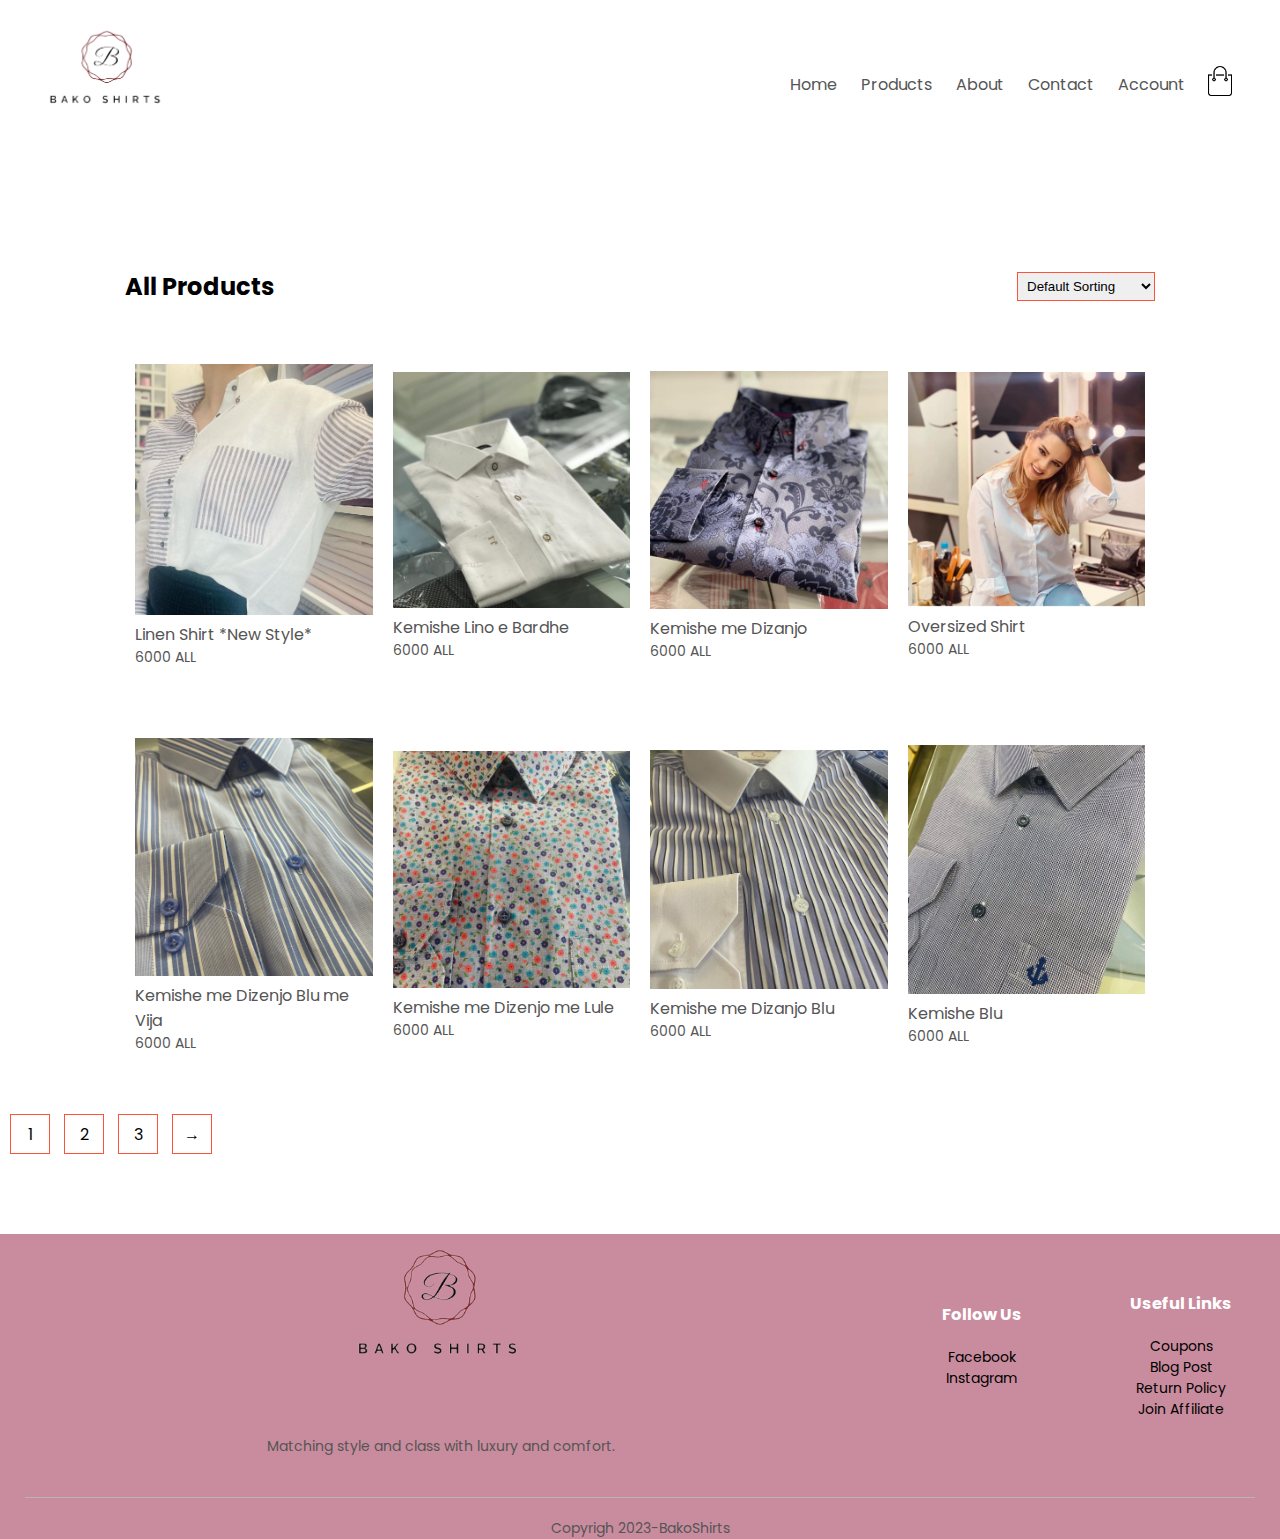
<file: products.html>
<!DOCTYPE html>
<html lang="en">
<head>
    <meta name="viewport" content="width=device-width, initial-scale=1.0">
    <title> Products</title>
    <link rel="stylesheet" href="style.css">
    <link rel="preconnect" href="https://fonts.googleapis.com">
    <link rel="preconnect" href="https://fonts.gstatic.com" crossorigin>
    <link href="https://fonts.googleapis.com/css2?family=Poppins:wght@300;400;500;600;700&display=swap" rel="stylesheet">

</head>
<body>
   
   <div class="container">
    <div class="navbar">
        <div class="logo">
           <a href="index.html"> <img src="images/bako 4.png" width="125px"></a>
        </div>
        <nav>
            <ul id="MenuItems">
                <li><a href="index.html">Home</a></li>
                <li><a href="products.html">Products</a></li>
                <li><a href="about.html">About</a></li>
                <li><a href="contact.html">Contact</a></li>
                <li><a href="account.html">Account</a></li>
            </ul>
        </nav>
       <a href="cart.html"><img src="images/cart.png" width="30px" height="30px"></a> 
        <img src="images/menu.png" class="menu-icon" onclick="menutoggle()" >
    </div>
   
    </div>   
</div>
<div class="small-container">
    <div class="row row-2">
        <h2>All Products</h2>
        <select>
<option>Default Sorting </option>
<option> Sort by Price </option>
<option>Sort by Popularity </option>
<option> Sort by sale </option>
        </select>
    </div>
     <div class="row">
        <div class="col-4">
            <img src="images/linen.jpg" >
            <h4>Linen Shirt *New Style*</h4>
            <p>6000 ALL</p>
        </div>
        <div class="col-4">
            <img src="images/lino kemishe.jpg" >
            <h4>Kemishe Lino e Bardhe</h4>
            <p>6000 ALL</p>
        </div>
        <div class="col-4">
            <img src="images/dizanjo kemish.jpg" >
            <h4>Kemishe me Dizanjo</h4>
            <p>6000 ALL</p>
        </div>
        <div class="col-4">
            <img src="images/oversized shirt.jpg" >
            <h4>Oversized Shirt </h4>
            <p>6000 ALL</p>
        </div>
    </div>
    <div class="row">
        <div class="col-4">
            <img src="images/bluz dizenjo blu vija.jfif" >
            <h4>Kemishe me Dizenjo Blu me Vija</h4>
            <p>6000 ALL</p>
        </div>
        <div class="col-4">
            <img src="images/bluze me dizenjo lule.jfif" >
            <h4>Kemishe me Dizenjo me Lule</h4>
            <p>6000 ALL</p>
        </div>
        <div class="col-4">
            <img src="images/bluz blu m.jfif" >
            <h4>Kemishe me Dizanjo Blu</h4>
            <p>6000 ALL</p>
        </div>
        <div class="col-4">
            <img src="images/bluu.jfif" >
            <h4>Kemishe Blu </h4>
            <p>6000 ALL</p>
        </div>
</div>
   
    </div>
    </div>

<div class="page-btn">
    <span>1</span>
    <span>2</span>
    <span>3</span>
    <span>&#8594;</span>
</div>
</div>


     

<!--footer-->
<div class="footer">
    <div class="container">
        <div class="row">
           <div class="footer-col-1">
            <img src="images/bako 4.png" >
            <p>Matching style and class with luxury and comfort.</p>
           </div>
            <div class="footer-col-2">
                <h3>Follow Us</h3>
                <ul>
                   <li>Facebook</li>
                   <li>Instagram</li>
</div>
 <div class="footer-col-3">
   <h3>Useful Links</h3>
    <ul>
        <li>Coupons</li>
        <li>Blog Post</li>
        <li>Return Policy</li>
        <li>Join Affiliate</li>
    </ul>
 </div>
 
  </div>
  <hr>
  <p class="copyright">Copyrigh 2023-BakoShirts</p>
 </div>
</div>
<!---js for toggle menu-->
<script>
var MenuItems =document.getElementById("MenuItems");

MenuItems.style.maxHeight = "0px";

function menutoggle(){
    if(MenuItems.style.maxHeight == "0px")
{
MenuItems.style.maxHeight  = "200px"
}
else
{
    MenuItems.style.maxHeight = "0px"}
}

</script>

</body>
</html>
</file>
<file: style.css>
* {
	margin: 0;
	padding: 0;
	box-sizing: border-box;
}
body {
	font-family: "Poppins", sans-serif;
}
.navbar {
	display: flex;
	align-items: center;
	padding: 20px;
}
nav {
	flex: 1;
	text-align: right;
}
nav ul {
	display: inline-block;
	list-style-type: none;
}
nav ul li {
	display: inline-block;
	margin-right: 20px;
}
a {
	text-decoration: none;
	color: #555;
}
p {
	color: #555;
}
.container {
	max-width: 1300px;
	margin: auto;
	padding-left: 25px;
	padding-right: 25px;
}
.row {
	display: flex;
	align-items: center;
	flex-wrap: wrap;
	justify-content: space-around;
}
.col-2 {
	flex-basis: 50%;
	min-width: 300px;
}
.col-2 img {
	max-width: 100%;
	padding: 50px 0;
}
.col-2 h1 {
	font-size: 50px;
	line-height: 60px;
	margin: 25px 0;
}
.btn {
	display: inline-block;
	background: rosybrown;
	color: white;
	padding: 8px 30px;
	margin: 30px 0;
	border-radius: 30px;
	transition: background 0.5s;
}
.btn:hover {
	background: #563434;
}
.header {
	background: radial-gradient(#fff, rgba(128, 8, 40, 0.175));
}
.header .row {
	margin-top: 70px;
}
.categories {
	margin: 70 px 0;
}
.col-3 {
	flex-basis: 30%;
	min-width: 250px;
	margin-bottom: 30px;
}
.col-3 img {
	width: 100%;
}
.small-container {
	max-width: 1080px;
	margin: auto;
	padding-left: 25px;
	padding-right: 25px;
}
.col-4 {
	flex-basis: 25%;
	padding: 10px;
	min-width: 200px;
	margin-bottom: 50px;
	transition: transform 0.5s;
}
.col-4 img {
	width: 100%;
}
.title {
	text-align: center;
	margin: 0 auto 80px;
	position: relative;
	line-height: 60px;
	color: #555;
}
.title ::after {
	content: "";
	background: #ff523b;
	width: 80px;
	height: 5px;
	border-radius: 5px;
	position: absolute;
	bottom: 0;
	left: 50%;
	transform: translateX(-50%);
}
h4 {
	color: #555;
	font-weight: normal;
}
.col-4 p {
	font-size: 14px;
}
.col-4 :hover {
	transform: translateY(-5px);
}
.offer {
	background: radial-gradient(#fff, rgba(128, 8, 40, 0.175));
	margin-top: 80px;
	padding: 30px 0;
}
.col-2 .offer-img {
	padding: 50px;
}
small {
	color: #555;
}
.video {
	margin-left: 50vw;
	transform: translate(-50%);
	margin-top: 20px;
}
/*footer*/
.footer {
	background: rgba(143, 18, 56, 0.488);
	color: #000000;
	font-size: 14px;
	padding: 60 px 0 20px;
}
.footer h3 {
	color: #fff;
	margin-bottom: 20px;
}
.footer-col-1,
.footer-col-2 {
	min-width: 250px;
	margin-bottom: 20px;
}
.footer-col-1 {
	flex: 1;
	text-align: center;
}
.footer-col-1 img {
	width: 180px;
	margin-bottom: 20px;
}
.footer-col-2,
.footer-col-3 {
	flex-basis: 12%;
	text-align: center;
}
ul {
	list-style-type: none;
}
.footer hr {
	border: none;
	background: #b5b5b5;
	height: 1px;
	margin: 20px 0;
}
.copyright {
	text-align: center;
}
.menu-icon {
	width: 28px;
	margin-left: 20px;
	display: none;
}
/*media query for menu */
@media only screen and (max-width: 800px) {
	nav ul {
		position: absolute;
		top: 100px;
		left: 0;
		background: #333;
		width: 100%;
		overflow: hidden;
		transition: max-height 0.5s;
	}
	nav ul li {
		display: block;
		margin-right: 50px;
		margin-top: 10px;
		margin-bottom: 10px;
	}
	nav ul li a {
		color: #fff;
	}
	.menu-icon {
		display: block;
		cursor: pointer;
	}
}

/*all products*/
.row-2 {
	justify-content: space-between;
	margin: 100px auto 50px;
}
select {
	border: 1px solid #ff523b;
	padding: 5px;
}
select:focus {
	outline: none;
}
.page-btn {
	margin: 0 auto 80px;
}
.page-btn span {
	display: inline-block;
	border: 1px solid #ff523b;
	margin-left: 10px;
	width: 40px;
	height: 40px;
	text-align: center;
	line-height: 40px;
	cursor: pointer;
}
.page-btn span:hover {
	background: #ff523b;
	color: #fff;
}
/*single products details*/

.single-product {
	margin-top: 80px;
}
.single-product .col-2 img {
	padding: 0;
}
.single-product .col-2 {
	padding: 20px;
}
.single-product h4 {
	margin: 20px 0;
	font: size 22px;
	font-weight: bold;
}
.single-product select {
	display: block;
	padding: 10px;
	margin-top: 20px;
}
.single-product input {
	width: 50px;
	height: 40px;
	padding-left: 10px;
	font-size: 20px;
	margin-right: 10px;
	border: 1px solid#ff523b;
}
input:focus {
	outline: none;
}
/*--cart item details----*/
.cart-page {
	margin: 80px auto;
}
table {
	width: 100%;
	border-collapse: collapse;
}
.cart-info {
	display: flex;
	flex-wrap: wrap;
}
th {
	text-align: left;
	padding: 5px;
	color: #fff;
	background: #ff523b;
	font-weight: normal;
}
td {
	padding: 10px 5px;
}
td input {
	width: 40px;
	height: 30px;
	padding: 5px;
}
td a {
	color: #ff523b;
	font-size: 12px;
}
td img {
	width: 80px;
	height: 80px;
	margin-right: 10px;
}
.total-price {
	display: flex;
	justify-content: flex-end;
}
.total-price table {
	border-top: 3px solid#ff523b;
	width: 100%;
	max-width: 400px;
}
td:last-child {
	text-align: right;
}
th:last-child {
	text-align: right;
}

/*-----account-page----*/

.account-page {
	padding: 50px 0;
	background: radial-gradient(#fff, rgba(128, 8, 40, 0.175));
}
.form-contanier {
	background: #fff;
	width: 300px;
	height: 400px;
	position: relative;
	text-align: center;
	padding: 20px 0;
	margin: auto;
	box-shadow: 0 0 20px 0px rgba(0, 0, 0, 0.1);
	overflow: hidden;
}
.form-contanier span {
	font-weight: bold;
	padding: 0 10px;
	color: #555;
	cursor: pointer;
	width: 100px;
	display: inline-block;
}
.form-btn {
	display: inline-block;
}
.form-contanier form {
	max-width: 300px;
	padding: 0 20px;
	position: absolute;
	top: 130px;
	transition: transform 1s;
}
form input {
	width: 100%;
	height: 30px;
	margin: 10px 0;
	padding: 0 10px;
	border: 1px solid #ccc;
}
form .btn {
	width: 100%;
	border: none;
	cursor: pointer;
	margin: 10px 0;
}
form.btn:focus {
	outline: none;
}

#LoginForm {
	left: -300px;
}
#RegForm {
	left: 0;
}
form a {
	font: size 12px;
}
#Indicator {
	width: 100px;
	border: none;
	background: #ff523b;
	height: 3px;
	margin-top: 8px;
	transform: translateX(100px);
	transition: transform 1s;
}

.about {
	margin: 5px 10% 5px 10%;
}


/*media query for less than 600 screen size*/
@media only screen and (max-width: 600px) {
	.row {
		text-align: center;
	}
	.col-2,
	.col-3,
	.col-4 {
		flex-basis: 100%;
	}
}
.single-product .row {
	text-align: left;
}
.single-product .col-2 {
	padding: 20 px 0;
}
.single-product h1 {
	font-size: 26px;
	line-height: 32px;
}
.cart-info p {
	display: none;
}
</file>
